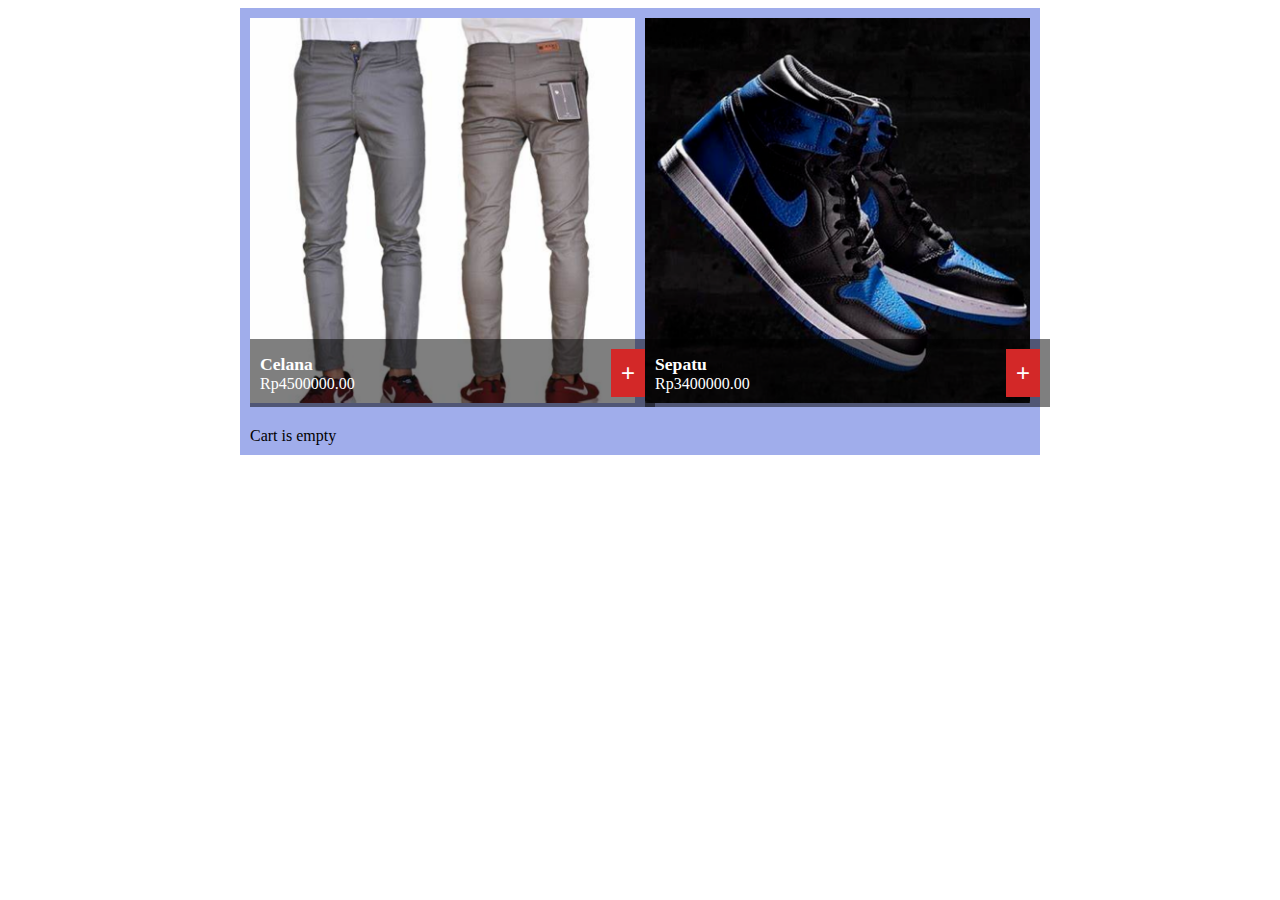
<file: page/cart.html>
<!DOCTYPE html>
<html>
  <head>
    <title>Keranjang</title>
    <meta charset="utf-8">
    <link rel="stylesheet" href="/css/cart.css">
    <link rel="shortcut icon" href="/gamabar/favicon.jpg" type="image/x-icon">
    <script src="/js/products.js"></script>
    <script src="/js/cart.js"></script>
  </head>
  <body>
    <!-- (A) CART -->
    <div id="cart-wrap">
      <!-- (A1) PRODUCTS LIST -->
      <div id="cart-products"></div>

      <!-- (A2) CURRENT CART ITEMS -->
      <div id="cart-items"></div>
    </div>

    <!-- (B) TEMPLATES -->
    <!-- (B1) PRODUCT CELL -->
    <template id="template-product">
    <div class="p-item">
      <img class="p-img">
      <div class="p-info">
        <div class="p-txt">
          <div class="p-name"></div>
          <div class="p-price"></div>
        </div>
        <button class="cart p-add">+</button>
      </div>
    </div>
    </template>

    <!-- (B2) CART ITEMS -->
    <template id="template-cart">
    <div class="c-item">
      <input class="c-qty" type="number" min="0">
      <div class="c-name"></div>
      <button class="c-del cart">X</button>
    </div>
    </template>
    <template id="template-cart-checkout">
    <div class="c-go">
      <button class="c-empty cart" onclick="cart.nuke()">Empty</button>
      <button class="c-checkout cart" onclick="cart.checkout()">Checkout</button>
    </div>
    </template>
  </body>
</html>
</file>
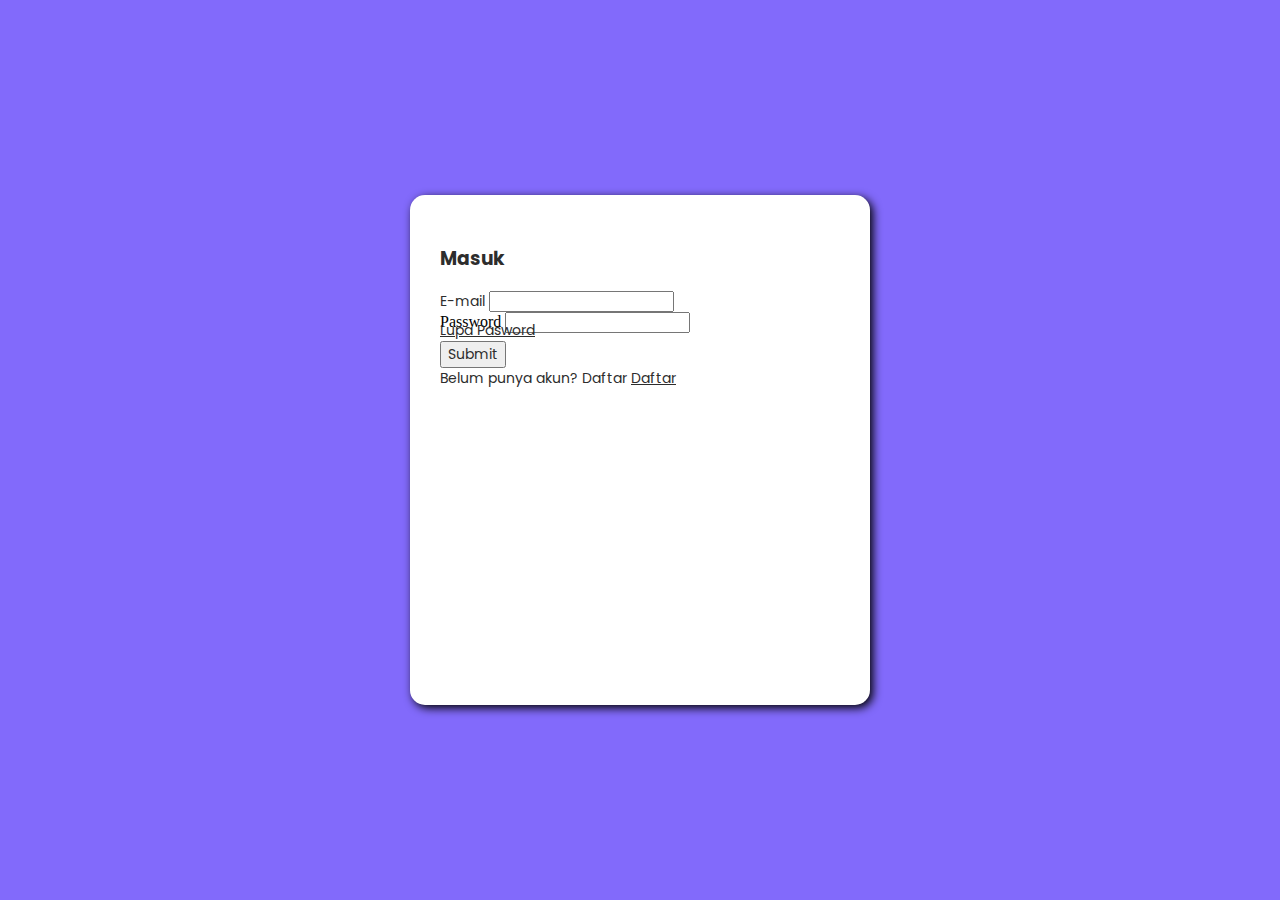
<file: page/form_login.html>
<!doctype html>
<html lang="en">
  <head>
    <!-- Required meta tags -->
    <meta charset="utf-8">
    <meta name="viewport" content="width=device-width, initial-scale=1">

    <!-- Bootstrap CSS -->
    <link href="https://cdn.jsdelivr.net/npm/bootstrap@5.0.2/dist/css/bootstrap.min.css" rel="stylesheet" integrity="sha384-EVSTQN3/azprG1Anm3QDgpJLIm9Nao0Yz1ztcQTwFspd3yD65VohhpuuCOmLASjC" crossorigin="anonymous">
    <link rel="stylesheet" type="text/css" href="/css/form.css">
    <link rel="shortcut icon" href="/gamabar/favicon.jpg" type="image/x-icon">
    <title>Login account</title>
  </head>
  <body>
   <div class="container">
    <form class="form-container">
        <h3 class="textjudul mb-5 text-center">Masuk</h3>
        <div class="mb-3">
          <label for="exampleInputEmail1" class="form-label textform">E-mail</label>
          <input type="email" class="form-control" id="exampleInputEmail1" aria-describedby="emailHelp">
        <div class="mb-3">
          <label for="exampleInputPassword1" class="form-label">Password</label>
          <input type="password" class="form-control" id="exampleInputPassword1">
        </div>
        <div style="margin-top: -13px" class="text-end">
           <a href="#" class="textform">Lupa Pasword</a>
        </div>
        <div class="d-grid mt-4">
        <button type="submit" class="btn btn-primary textform">Submit</button>
        </div>
        <div>
            <span class="textform">Belum punya akun? Daftar <a href="/page/register.html" class="textform">Daftar</a></span>
        </div>
      </form>
   </div>
   
    <!-- Option 1: Bootstrap Bundle with Popper -->
    <script src="https://cdn.jsdelivr.net/npm/bootstrap@5.0.2/dist/js/bootstrap.bundle.min.js" integrity="sha384-MrcW6ZMFYlzcLA8Nl+NtUVF0sA7MsXsP1UyJoMp4YLEuNSfAP+JcXn/tWtIaxVXM" crossorigin="anonymous"></script>

   
  </body>
</html>
</file>
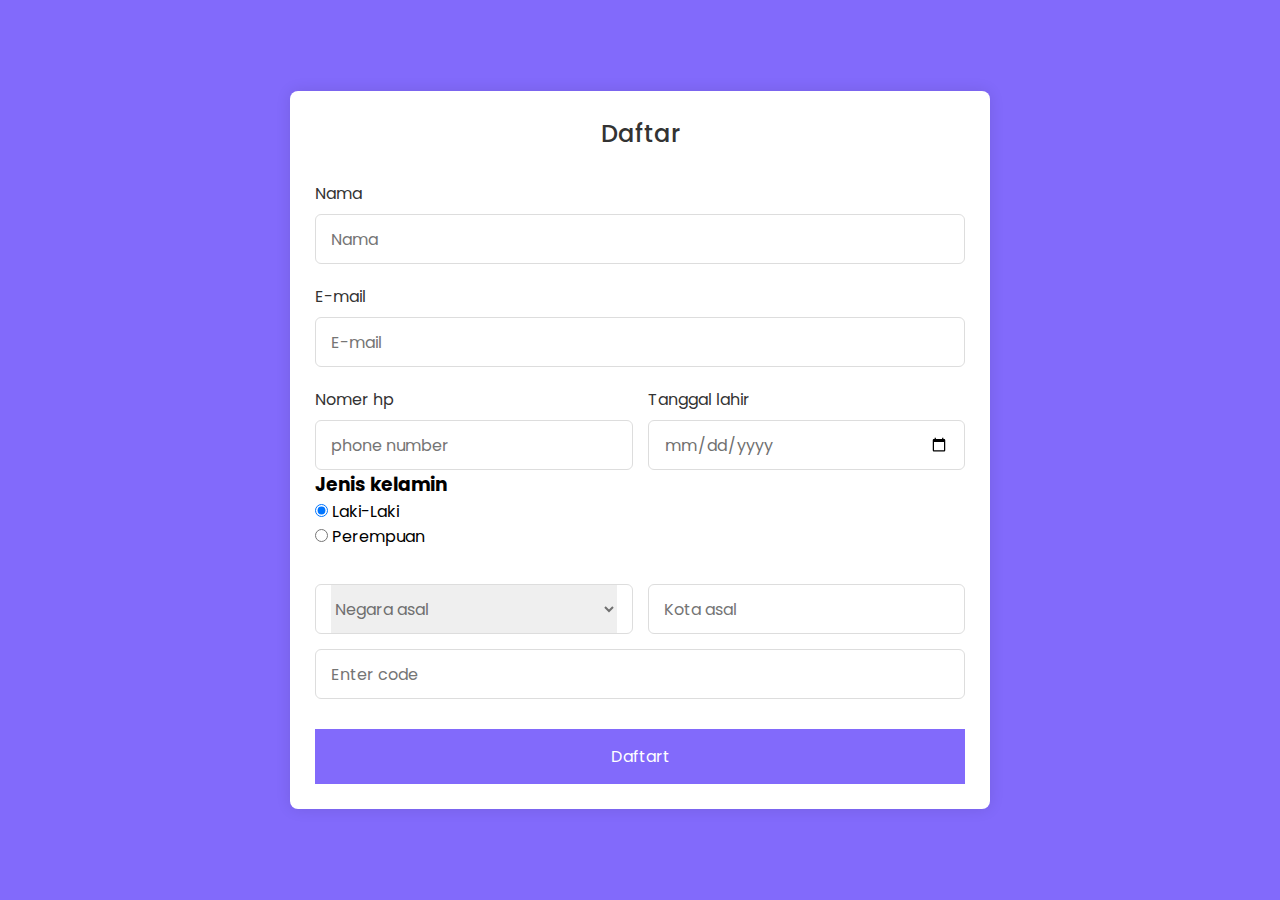
<file: page/register.html>
<!DOCTYPE html>
<html lang="en">
  <head>
    <meta charset="UTF-8" />
    <meta name="viewport" content="width=device-width, initial-scale=1.0" />
    <meta http-equiv="X-UA-Compatible" content="ie=edge" />
    <title>Daftar</title>
    <!---Custom CSS File--->
    <link rel="stylesheet" href="/css/register.css" />
    <link rel="shortcut icon" href="/gamabar/favicon.jpg" type="image/x-icon">
  </head>
  <body>
    <section class="container">
      <header>Daftar</header>
      <form action="#" class="form">
        <div class="input-box">
          <label>Nama</label>
          <input type="text" placeholder="Nama" required />
        </div>

        <div class="input-box">
          <label>E-mail</label>
          <input type="text" placeholder="E-mail" required />
        </div>

        <div class="column">
          <div class="input-box">
            <label>Nomer hp</label>
            <input type="number" placeholder="phone number" required />
          </div>
          <div class="input-box">
            <label>Tanggal lahir</label>
            <input type="date" placeholder="Tanggal lahir" required />
          </div>
        </div>
        <div class="Jenis kelamin-box">
          <h3>Jenis kelamin</h3>
          <div class="Jenis kelamin-option">
            <div class="Jenis kelamin">
              <input type="radio" id="check-male" name="Jenis kelamin" checked />
              <label for="check-male">Laki-Laki</label>
            </div>
            <div class="Jenis kelamin">
              <input type="radio" id="check-female" name="Jenis kelamin" />
              <label for="check-female">Perempuan</label>
            </div>
          </div>
        </div>
        <div class="input-box address">
          <div class="column">
            <div class="select-box">
              <select>
                <option hidden>Negara asal</option>
                <option>America</option>
                <option>Japan</option>
                <option>India</option>
                <option>Indonesia</option>
              </select>
            </div>
            <input type="text" placeholder="Kota asal" required />
          </div>
          <div class="column">
            <input type="number" placeholder="Enter code" required />
          </div>
        </div>
        <button>Daftart</button>
      </form>
    </section>
  </body>
</html>
</file>
<file: css/cart.css>
/* (A) ENTIRE PAGE */
.
#cart-wrap * {
  font-family: Arial, Helvetica, sans-serif;
  box-sizing: border-box;
}
#cart-wrap {
  max-width: 800px;
  margin: 0 auto;
  background-color: #a0adeb;
}
input.cart, button.cart {
  border: 0;
  padding: 10px;
  color: #fff;
  background: #d32828;
  cursor: pointer;
}

/* (B) PRODUCTS */
#cart-products {
  display: grid;
  grid-template-columns: repeat(2, 1fr);
  grid-gap: 10px; padding: 10px;
}
.p-item { position: relative; }
.p-img { width: 100%; }
.p-info {
  display: flex; align-items: center;
  position: absolute;
  bottom: 0; left: 0;
  width: 100%; padding: 10px;
  background: rgba(0, 0, 0, 0.5);
}
.p-txt { flex-grow: 1; }
.p-name {
  color: #fff;
  font-size: 1.1em; font-weight: 700;
}
.p-price { color: #fff; }
.p-add { font-size: 1.5em; }

/* (C) CART */
#cart-items { padding: 10px; }
.c-item {
  padding: 10px;
  display: flex;
  align-items: center;
  background: #f2f2f2;
}
.c-item:nth-child(even) { background: #fff; }
.c-qty {
  width: 60px;
  padding: 10px;
}
.c-name {
  padding: 0 10px;
  flex-grow: 1;
}
.c-del { font-size: 1.2em; }
.c-total {
  padding: 10px;
  font-size: 1em; font-weight: 700;
  background: #ffe9e9;
}
.c-go { margin-top: 10px; }
</file>
<file: css/form.css>
@import url('https://fonts.googleapis.com/css2?family=Poppins:ital,wght@0,100;0,200;0,300;0,400;0,500;0,600;0,700;0,800;0,900;1,100;1,200;1,300;1,400;1,500;1,600;1,700;1,800;1,900&display=swap');

body{
    background: rgb(130, 106, 251);

}
.form-container{
    background-color: #fff;
    position: absolute;
    top: 50%;
    left: 50%;
    width: 400px;
    height: 450px;
    transform: translate(-50%,-50%);
    border-radius: 15px;
    box-shadow: 3px 3px 10px 0px #000;
    padding: 30px;
}
.textjudul{
    font-family: 'Poppins', sans-serif;
    Read;
    color: #2d2d2d;
}
.textform{
    font-family: 'Poppins', sans-serif;
    Read;
    font-size: 14px;
    color: #2d2d2d;
}
</file>
<file: css/register.css>
/* Import Google font - Poppins */
@import url("https://fonts.googleapis.com/css2?family=Poppins:wght@200;300;400;500;600;700&display=swap");
* {
  margin: 0;
  padding: 0;
  box-sizing: border-box;
  font-family: "Poppins", sans-serif;
}
body {
  min-height: 100vh;
  display: flex;
  align-items: center;
  justify-content: center;
  padding: 20px;
  background: rgb(130, 106, 251);
}
.container {
  position: relative;
  max-width: 700px;
  width: 100%;
  background: #fff;
  padding: 25px;
  border-radius: 8px;
  box-shadow: 0 0 15px rgba(0, 0, 0, 0.1);
}
.container header {
  font-size: 1.5rem;
  color: #333;
  font-weight: 500;
  text-align: center;
}
.container .form {
  margin-top: 30px;
}
.form .input-box {
  width: 100%;
  margin-top: 20px;
}
.input-box label {
  color: #333;
}
.form :where(.input-box input, .select-box) {
  position: relative;
  height: 50px;
  width: 100%;
  outline: none;
  font-size: 1rem;
  color: #707070;
  margin-top: 8px;
  border: 1px solid #ddd;
  border-radius: 6px;
  padding: 0 15px;
}
.input-box input:focus {
  box-shadow: 0 1px 0 rgba(0, 0, 0, 0.1);
}
.form .column {
  display: flex;
  column-gap: 15px;
}
.form .gender-box {
  margin-top: 20px;
}
.gender-box h3 {
  color: #333;
  font-size: 1rem;
  font-weight: 400;
  margin-bottom: 8px;
}
.form :where(.gender-option, .gender) {
  display: flex;
  align-items: center;
  column-gap: 50px;
  flex-wrap: wrap;
}
.form .gender {
  column-gap: 5px;
}
.gender input {
  accent-color: rgb(130, 106, 251);
}
.form :where(.gender input, .gender label) {
  cursor: pointer;
}
.gender label {
  color: #707070;
}
.address :where(input, .select-box) {
  margin-top: 15px;
}
.select-box select {
  height: 100%;
  width: 100%;
  outline: none;
  border: none;
  color: #707070;
  font-size: 1rem;
}
.form button {
  height: 55px;
  width: 100%;
  color: #fff;
  font-size: 1rem;
  font-weight: 400;
  margin-top: 30px;
  border: none;
  cursor: pointer;
  transition: all 0.2s ease;
  background: rgb(130, 106, 251);
}
.form button:hover {
  background: rgb(88, 56, 250);
}
/*Responsive*/
@media screen and (max-width: 500px) {
  .form .column {
    flex-wrap: wrap;
  }
  .form :where(.gender-option, .gender) {
    row-gap: 15px;
  }
}
</file>
